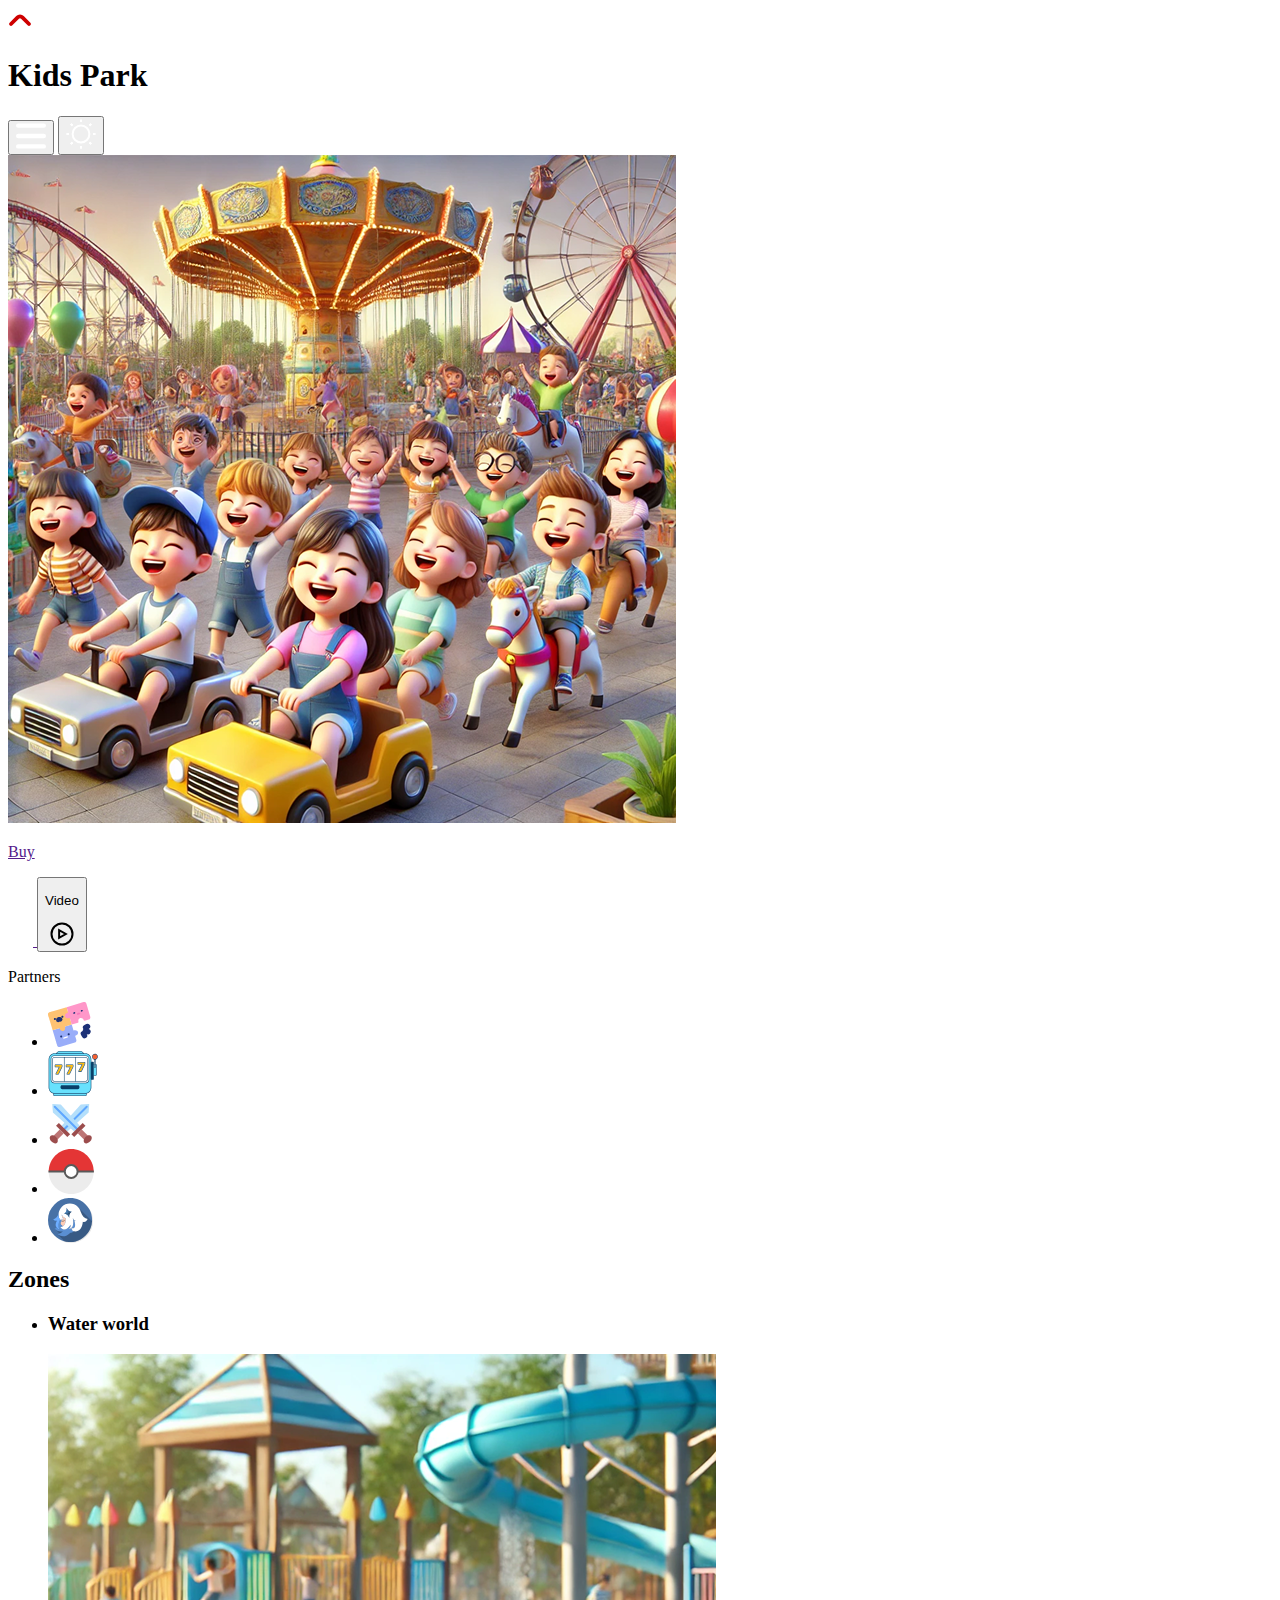
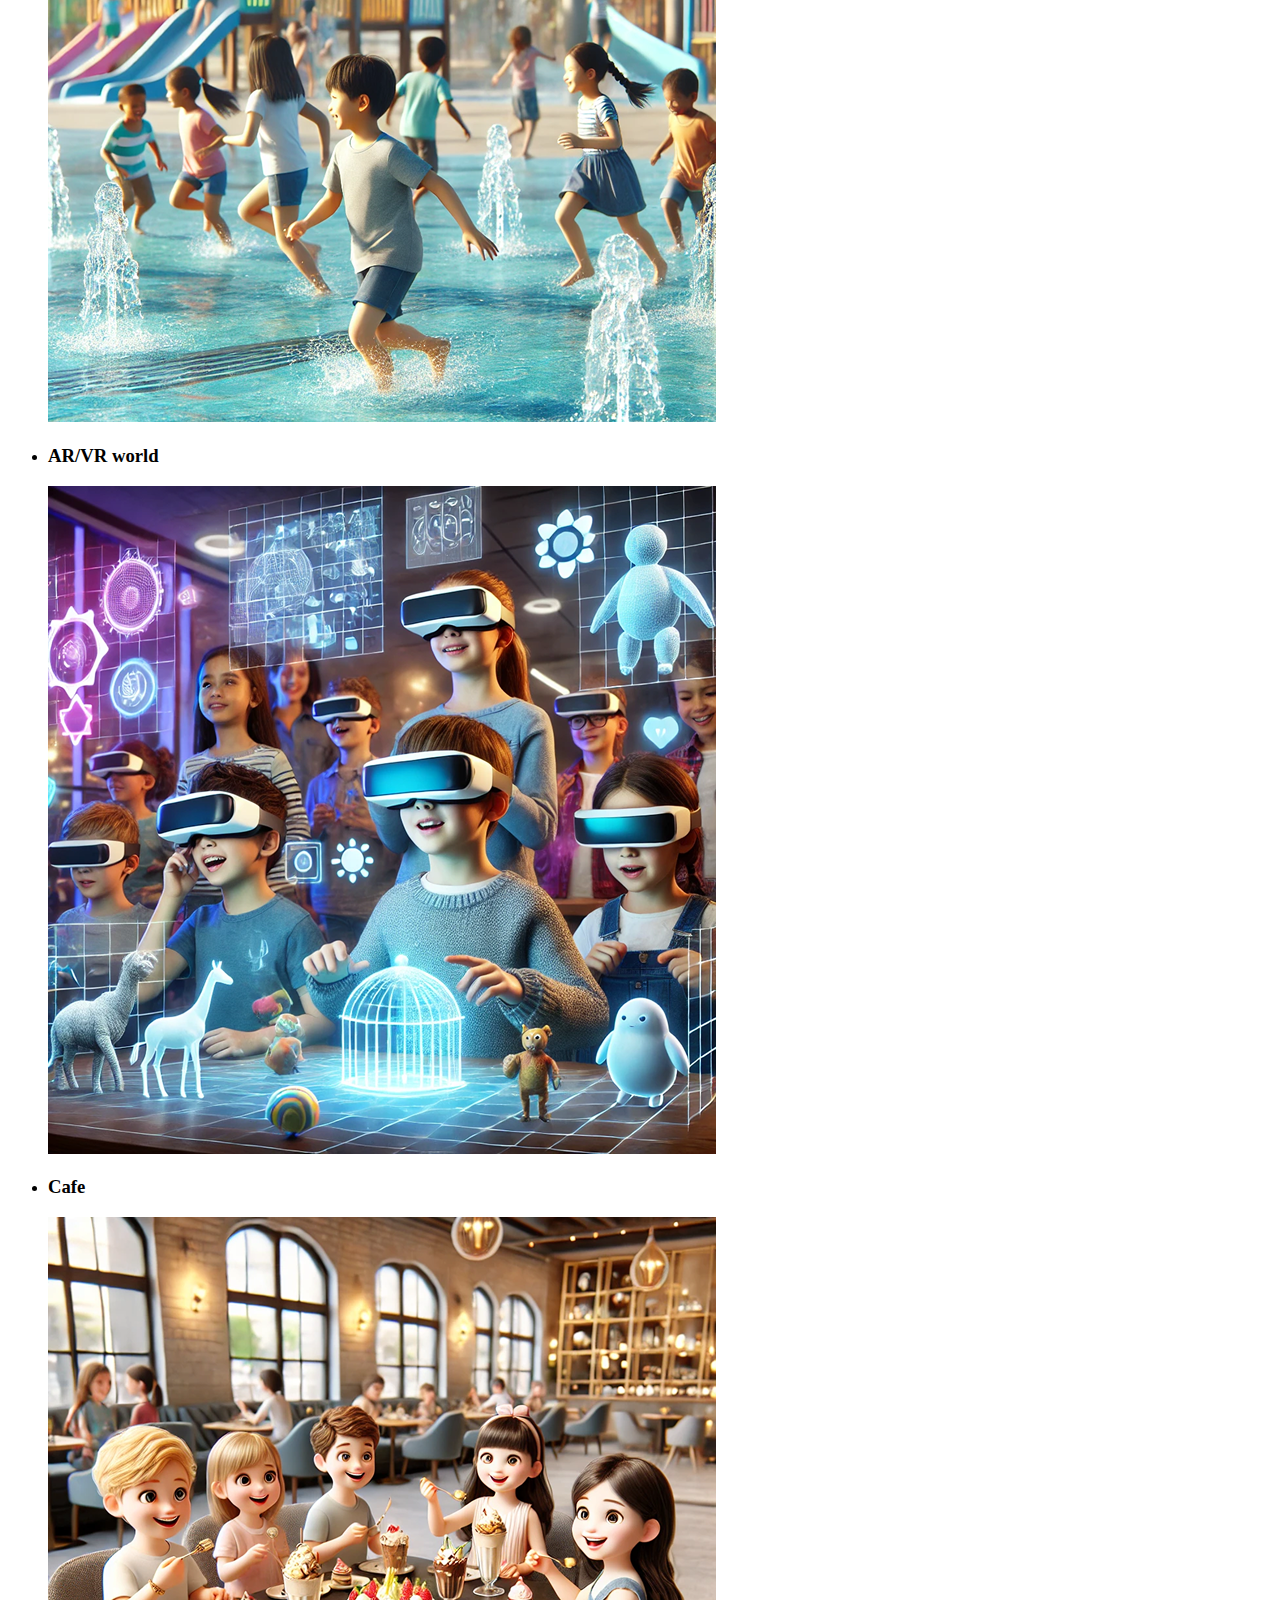
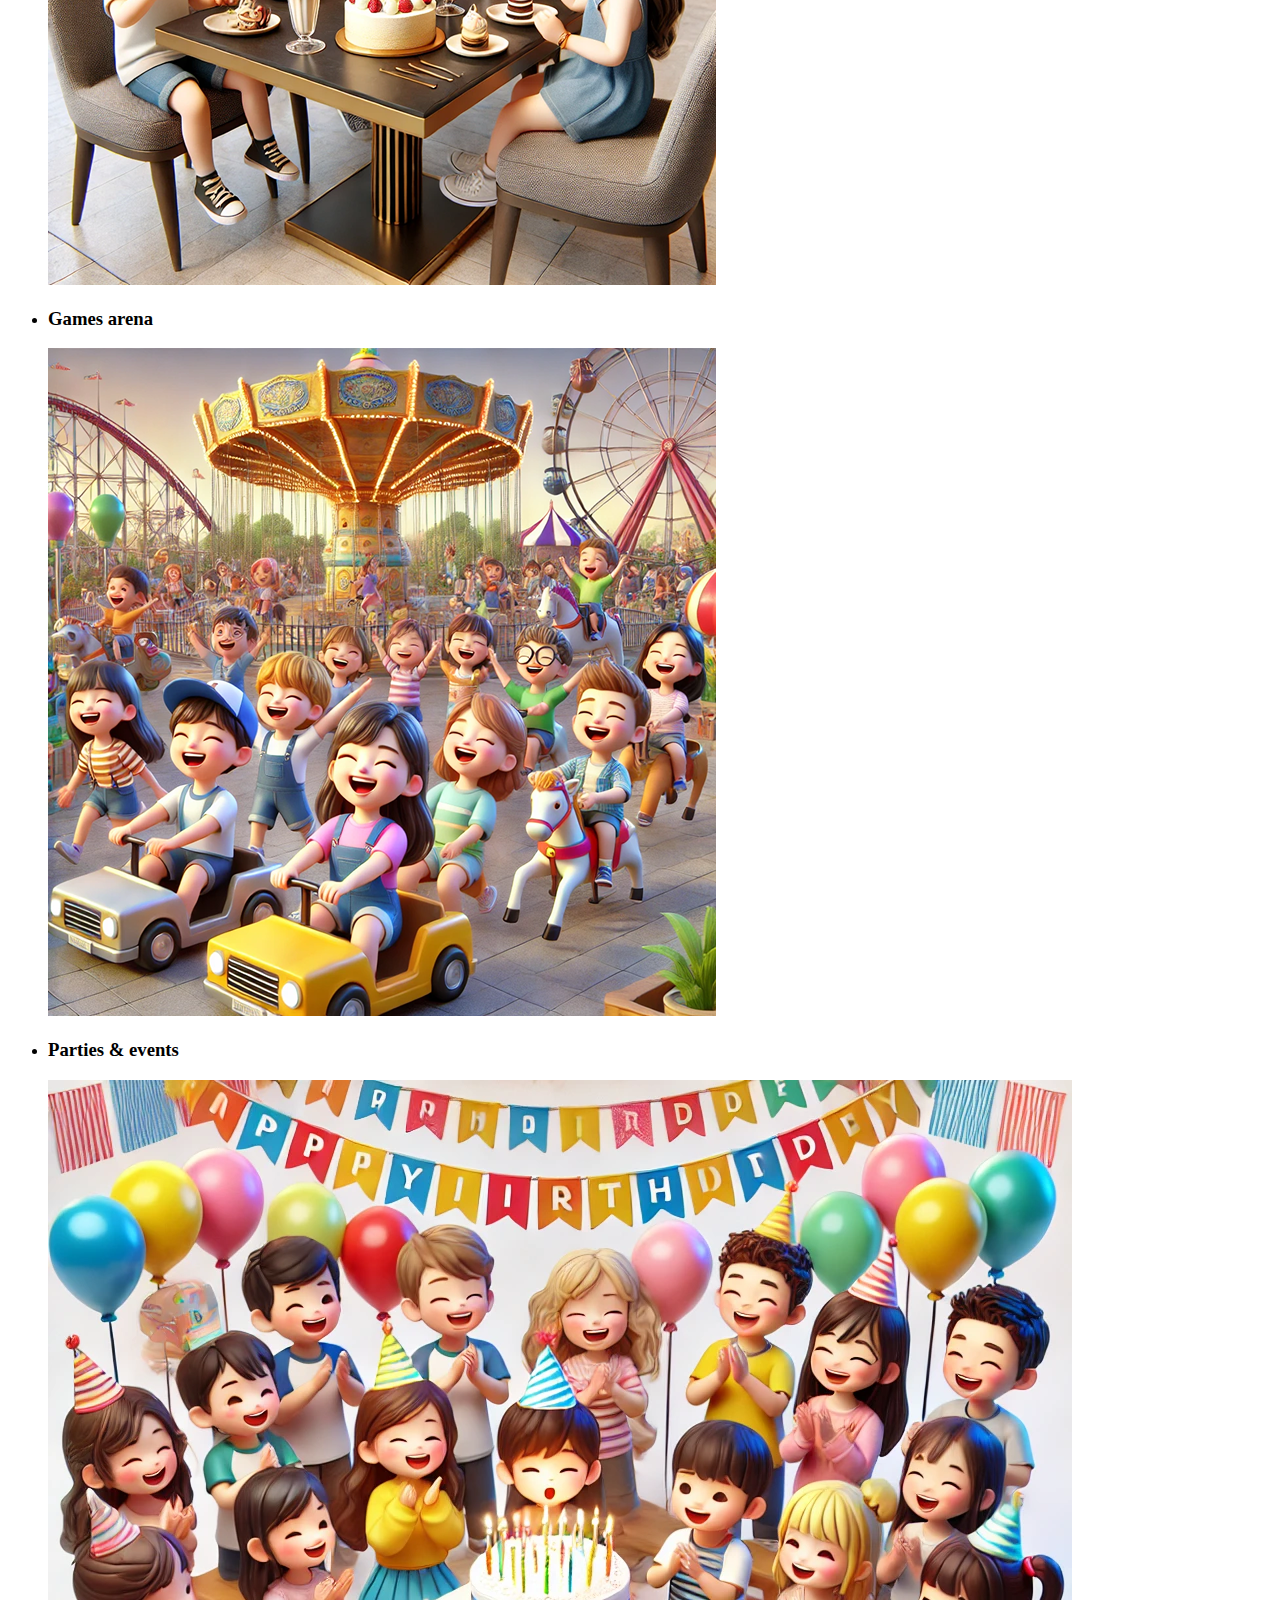
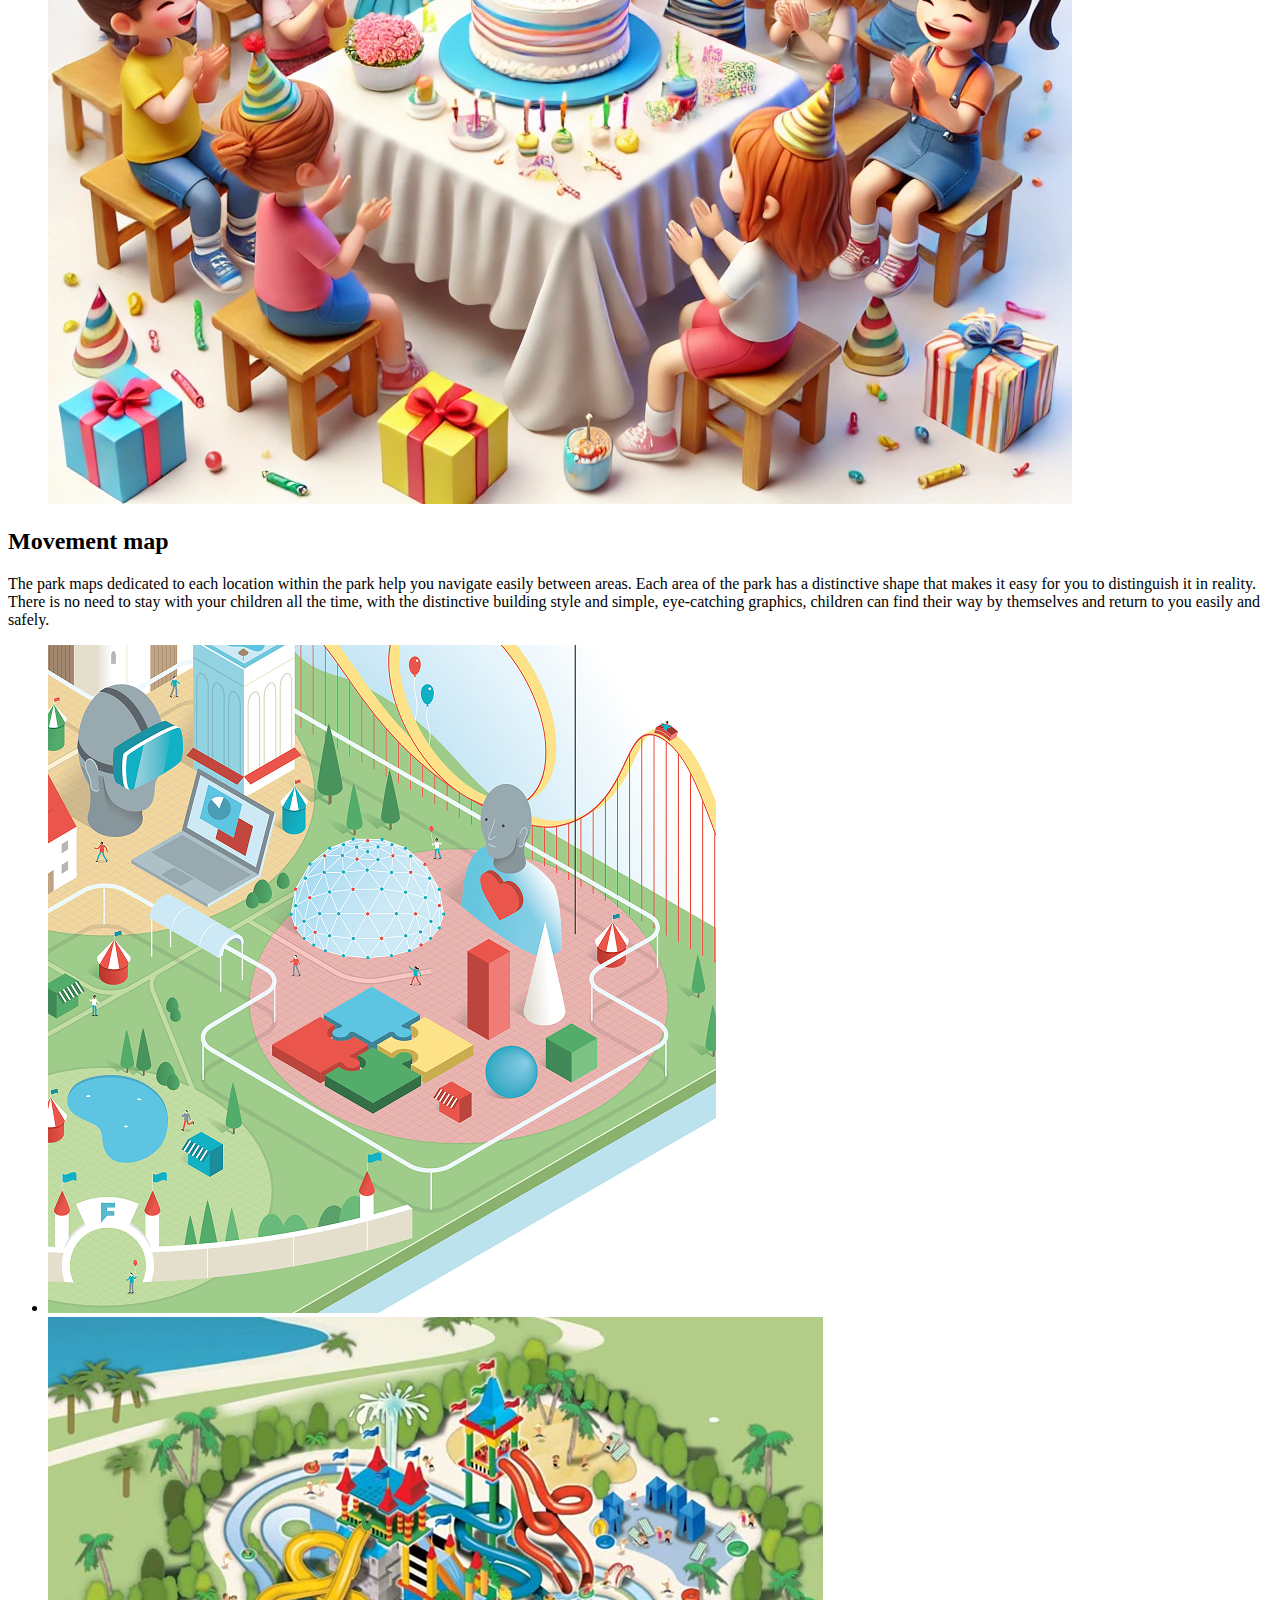
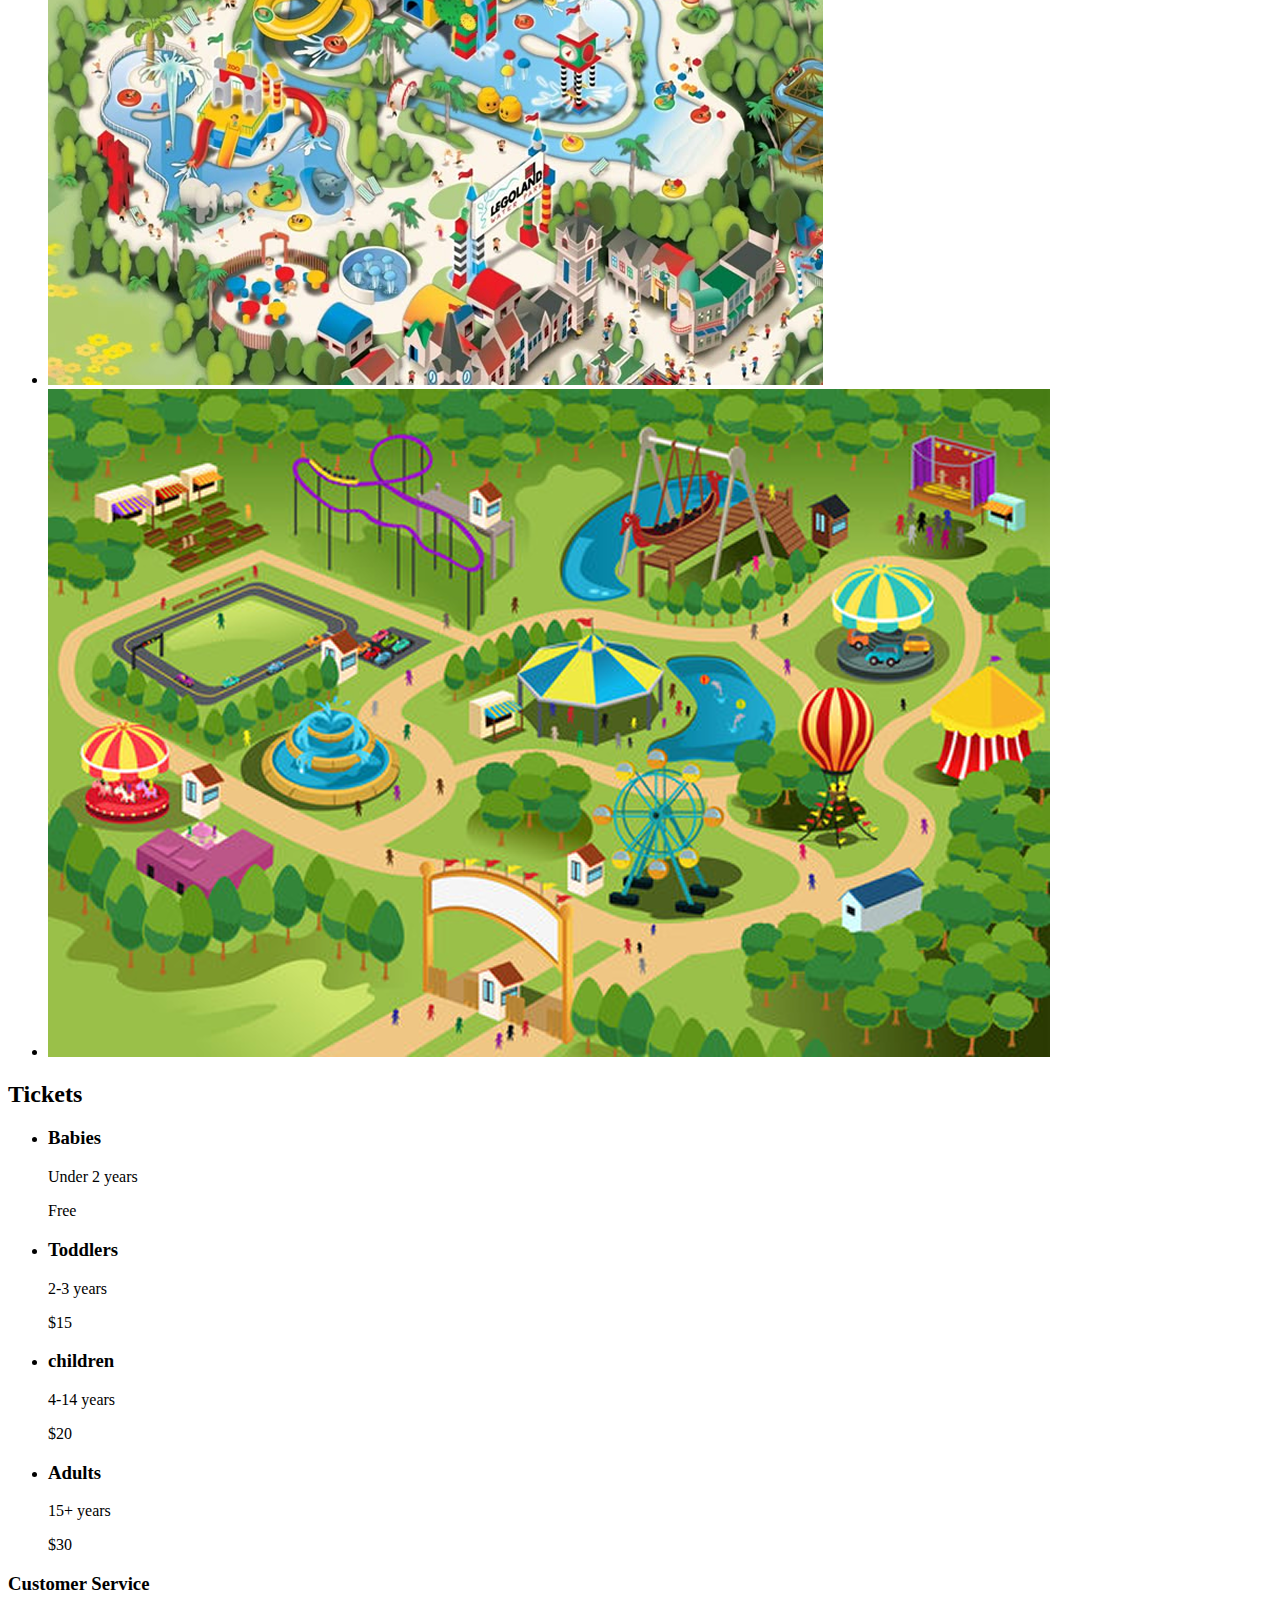
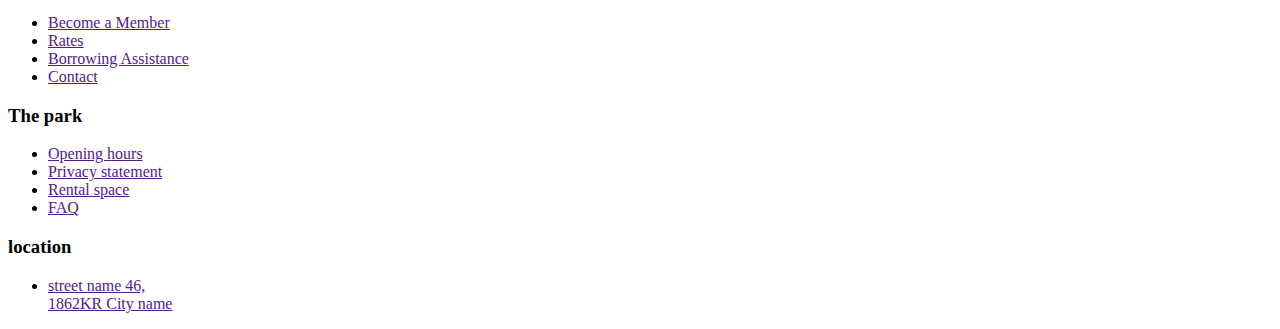
<file: index.html>
<!DOCTYPE html>
<html lang="en">
  <head>
    <meta charset="UTF-8" />
    <meta name="viewport" content="width=device-width, initial-scale=1.0" />
    <title>Kids park</title>

    <link rel="preconnect" href="https://fonts.googleapis.com" />
    <link rel="preconnect" href="https://fonts.gstatic.com" crossorigin />
    <link
      href="https://fonts.googleapis.com/css2?family=Noto+Sans+Arabic:wght@100..900&display=swap"
      rel="stylesheet"
    />

    <link rel="stylesheet" href="./styles/styles.css" />
  </head>
  <body>
    <a href="">
      <img src="./images/to-top-arrow.svg" alt="to top arrow icon" />
    </a>

    <header>
      <h1>Kids Park</h1>

      <button id="menu">
        <img src="./images/menu.svg" alt="menu icon" />
      </button>
      <button id="mode">
        <img src="./images/sun_icon.svg" alt="sun icon" />
      </button>

      <!-- <nav>
        <button class="buttonStyles">X</button>
        <ul>
          <li>
            <a href="">Home</a>
          </li>
          <li>
            <a href="">Contact</a>
          </li>
          <li>
            <p>normale text</p>
          </li>
          <li>
            <a href="">Prices</a>
          </li>
          <li>
            <a href="">About us</a>
          </li>
        </ul>
      </nav> -->
    </header>

    <main>
      <section>
        <img
          src="./images/backgrounds/Games_arena.png"
          alt="3d childs play in a park made with AI"
        />

        <a href="">
          <p>Buy</p>
          <img src="./images/shopping_bag.svg" alt="shopping bag" />
        </a>
        <button>
          <p>Video</p>
          <img src="./images/play_icon.svg" alt="play icon" />
        </button>

        <p>Partners</p>

        <ul>
          <li>
            <img src="./images/puzzle_icon.svg" alt="puzzle icon" />
          </li>
          <li>
            <img src="./images/slot_machine_icon.svg" alt="slotmachine icon" />
          </li>
          <li>
            <img src="./images/sword_icon.svg" alt="swords icon" />
          </li>
          <li>
            <img src="./images/poke_icon.svg" alt="pokeball icon" />
          </li>
          <li>
            <img
              src="./images/GenshinImpact_icon.svg"
              alt="Genshin Impact icon"
            />
          </li>
        </ul>
      </section>

      <section>
        <h2>Zones</h2>
        <ul>
          <li>
            <h3>Water world</h3>
            <img
              src="./images/backgrounds/water_arena.png"
              alt="water arena made with AI"
            />
          </li>
          <li>
            <h3>AR/VR world</h3>
            <img
              src="./images/backgrounds/AR_VR_games.png"
              alt="3d kids play with AR/VR glasses made with AI"
            />
          </li>
          <li>
            <h3>Cafe</h3>
            <img
              src="./images/backgrounds/cafe.png"
              alt="3d kids in a cafe made with AI"
            />
          </li>
          <li>
            <h3>Games arena</h3>
            <img
              src="./images/backgrounds/Games_arena.png"
              alt="3d kids play in the games arena made with AI"
            />
          </li>
          <li>
            <h3>Parties & events</h3>
            <img
              src="./images/backgrounds/events.webp"
              alt="3d kids in a party made with AI"
            />
          </li>
        </ul>
      </section>
      <section>
        <h2>Movement map</h2>
        <p>
          The park maps dedicated to each location within the park help you
          navigate easily between areas. Each area of ​the park has a
          distinctive shape that makes it easy for you to distinguish it in
          reality. There is no need to stay with your children all the time,
          with the distinctive building style and simple, eye-catching graphics,
          children can find their way by themselves and return to you easily and
          safely.
        </p>
        <ul>
          <li><img src="./images/backgrounds/map1.png" alt="map 1" /></li>
          <li><img src="./images/backgrounds/map2.png" alt="map 2" /></li>
          <li><img src="./images/backgrounds/map3.png" alt="map 3" /></li>
        </ul>
      </section>
      <section>
        <h2>Tickets</h2>
        <ul>
          <li>
            <h3>Babies</h3>
            <p>Under 2 years</p>
            <p>Free</p>
          </li>
          <li>
            <h3>Toddlers</h3>
            <p>2-3 years</p>
            <p>$15</p>
          </li>
          <li>
            <h3>children</h3>
            <p>4-14 years</p>
            <p>$20</p>
          </li>
          <li>
            <h3>Adults</h3>
            <p>15+ years</p>
            <p>$30</p>
          </li>
        </ul>
      </section>
    </main>
    <footer>
      <nav>
        <h3>Customer Service</h3>
        <ul>
          <li>
            <a href="">Become a Member </a>
          </li>
          <li>
            <a href="">Rates</a>
          </li>
          <li>
            <a href="">Borrowing Assistance</a>
          </li>
          <li>
            <a href="">Contact</a>
          </li>
        </ul>
      </nav>

      <nav>
        <h3>The park</h3>
        <ul>
          <li>
            <a href="">Opening hours </a>
          </li>
          <li>
            <a href="">Privacy statement </a>
          </li>
          <li>
            <a href="">Rental space</a>
          </li>
          <li>
            <a href=""> FAQ </a>
          </li>
        </ul>
      </nav>

      <nav>
        <h3>location</h3>
        <ul>
          <li>
            <a href=""
              >street name 46, <br />
              1862KR City name</a
            >
          </li>
        </ul>
      </nav>
    </footer>
  </body>
</html>
</file>
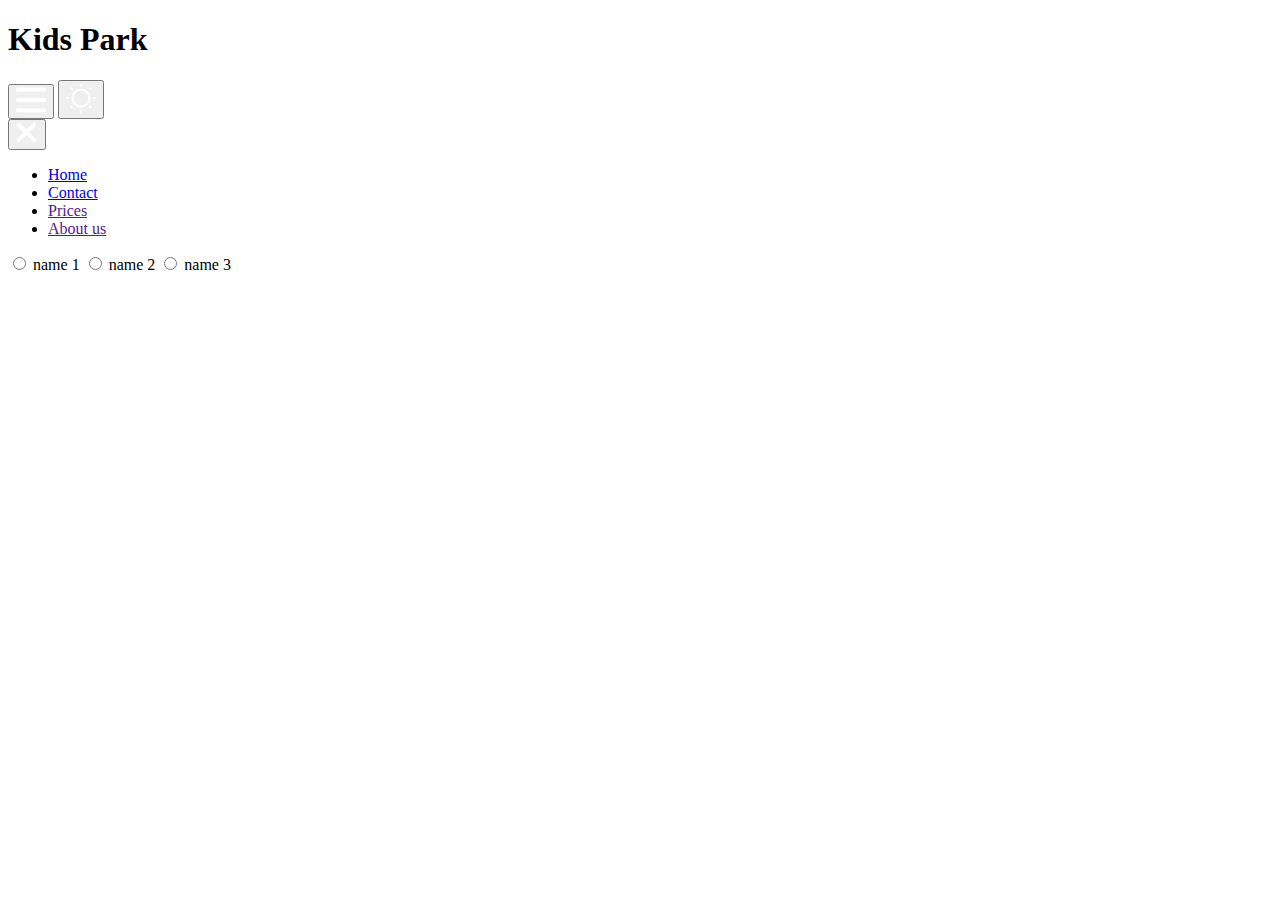
<file: contact.html>
<!DOCTYPE html>
<html lang="en">
  <head>
    <meta charset="UTF-8" />
    <meta name="viewport" content="width=device-width, initial-scale=1.0" />
    <title>Contact</title>
    <link rel="stylesheet" href="./styles/styles.css" />
  </head>
  <body>
    <header>
      <h1><span>Kids</span> Park</h1>

      <button id="menu">
        <img src="./images/menu.svg" alt="menu icon" />
      </button>
      <button id="mode">
        <img src="./images/sun_icon.svg" alt="sun icon" />
      </button>

      <nav>
        <button class="buttonStyles">
          <img src="./images/close.svg" alt="close icon" />
        </button>
        <ul>
          <li>
            <a href="./index.html">Home</a>
          </li>
          <li class="active">
            <a href="#">Contact</a>
          </li>

          <li>
            <a href="">Prices</a>
          </li>
          <li>
            <a href="">About us</a>
          </li>
        </ul>
      </nav>
    </header>

    <form>
      <input type="radio" name="name" id="1" placeholder="Name" required />
      <label for="1">name 1</label>

      <input type="radio" name="name" id="2" placeholder="Name" required />
      <label for="2">name 2</label>

      <input type="radio" name="name" id="3" placeholder="Name" required />
      <label for="3">name 3</label>
    </form>
  </body>
</html>
</file>
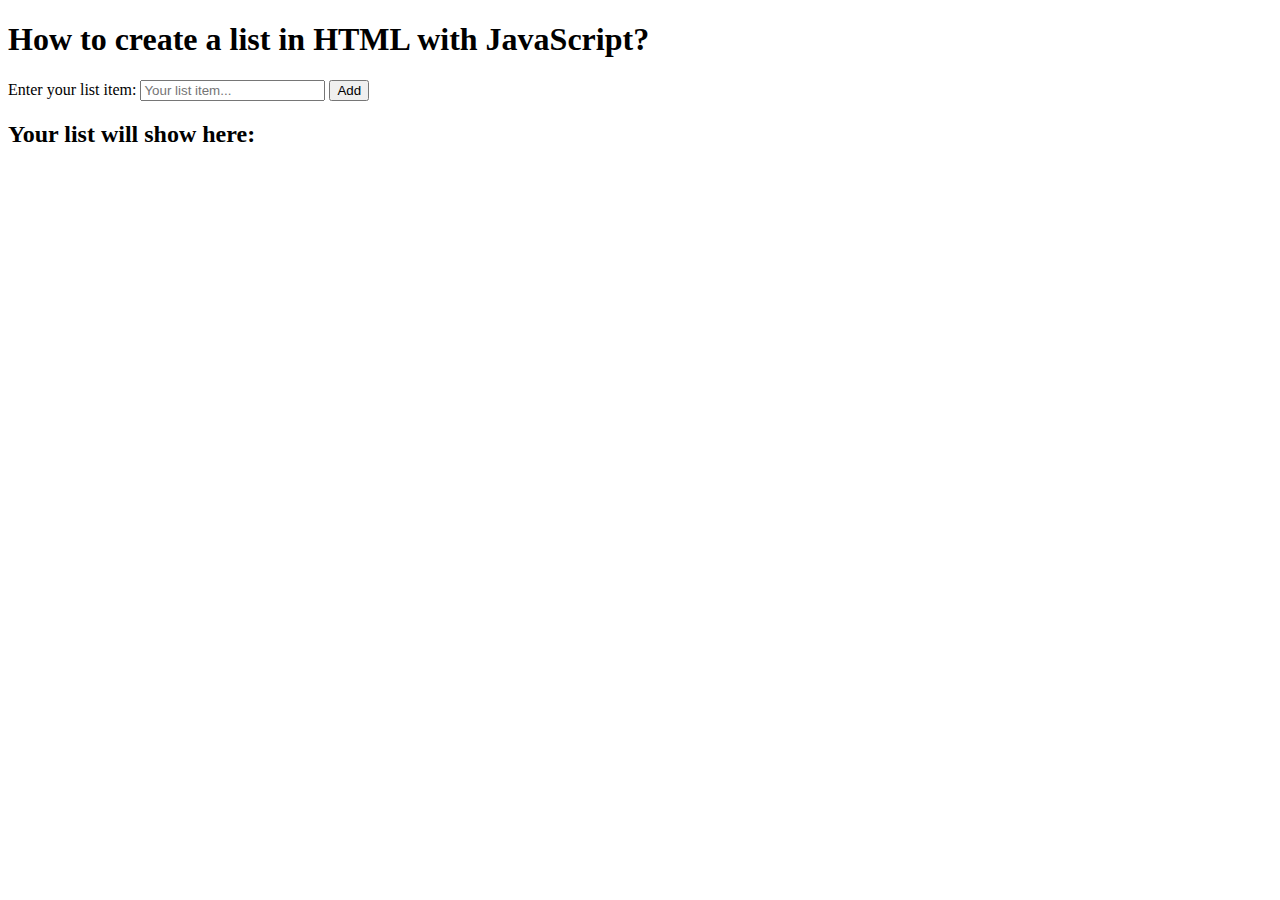
<file: createList.html>
<!DOCTYPE html>
<html lang="en">
  <head>
    <meta charset="UTF-8" />
    <meta name="viewport" content="width=device-width, initial-scale=1.0" />
    <title>Create List</title>
  </head>
  <body>
    <h1>How to create a list in HTML with JavaScript?</h1>

    <label>
      Enter your list item:
      <input type="text" placeholder="Your list item..." />
      <button>Add</button>
    </label>

    <h2>Your list will show here:</h2>
    <ol></ol>

    <script src="./script/createListScript.js"></script>
  </body>
</html>
</file>
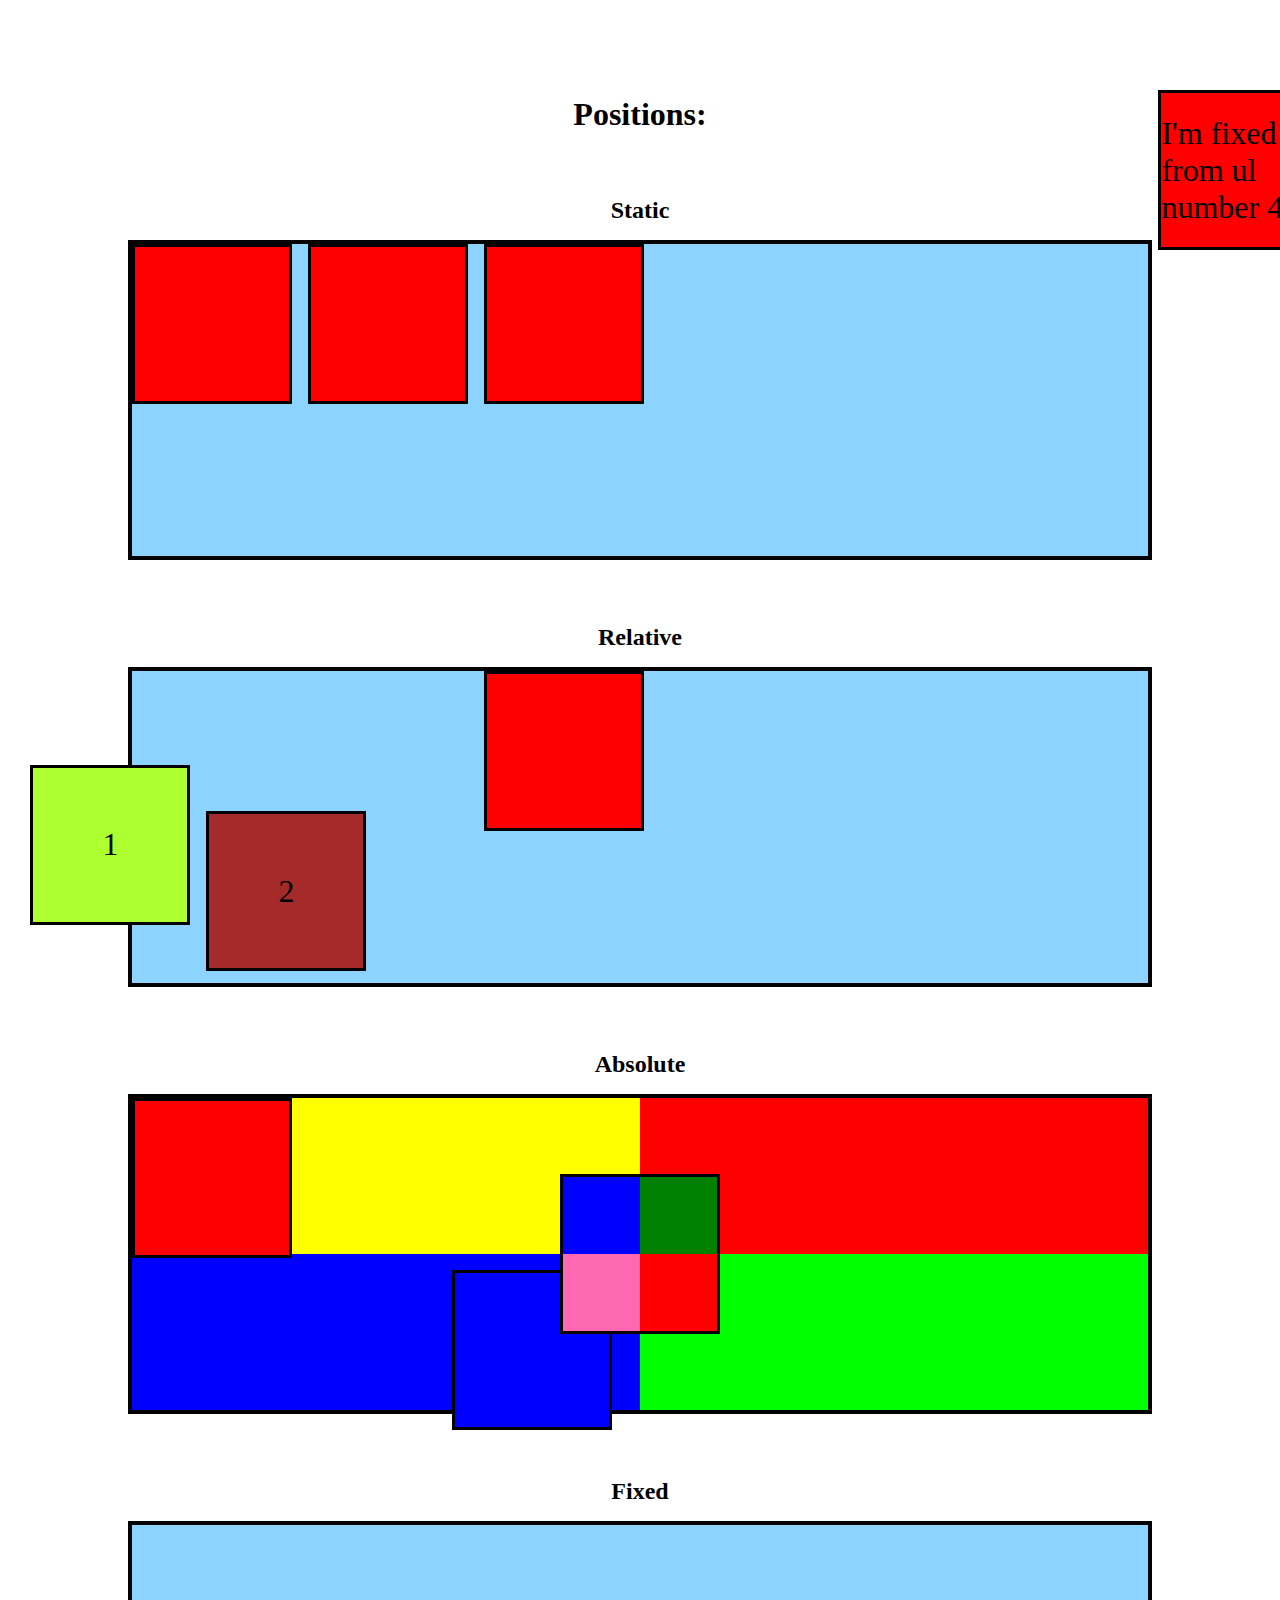
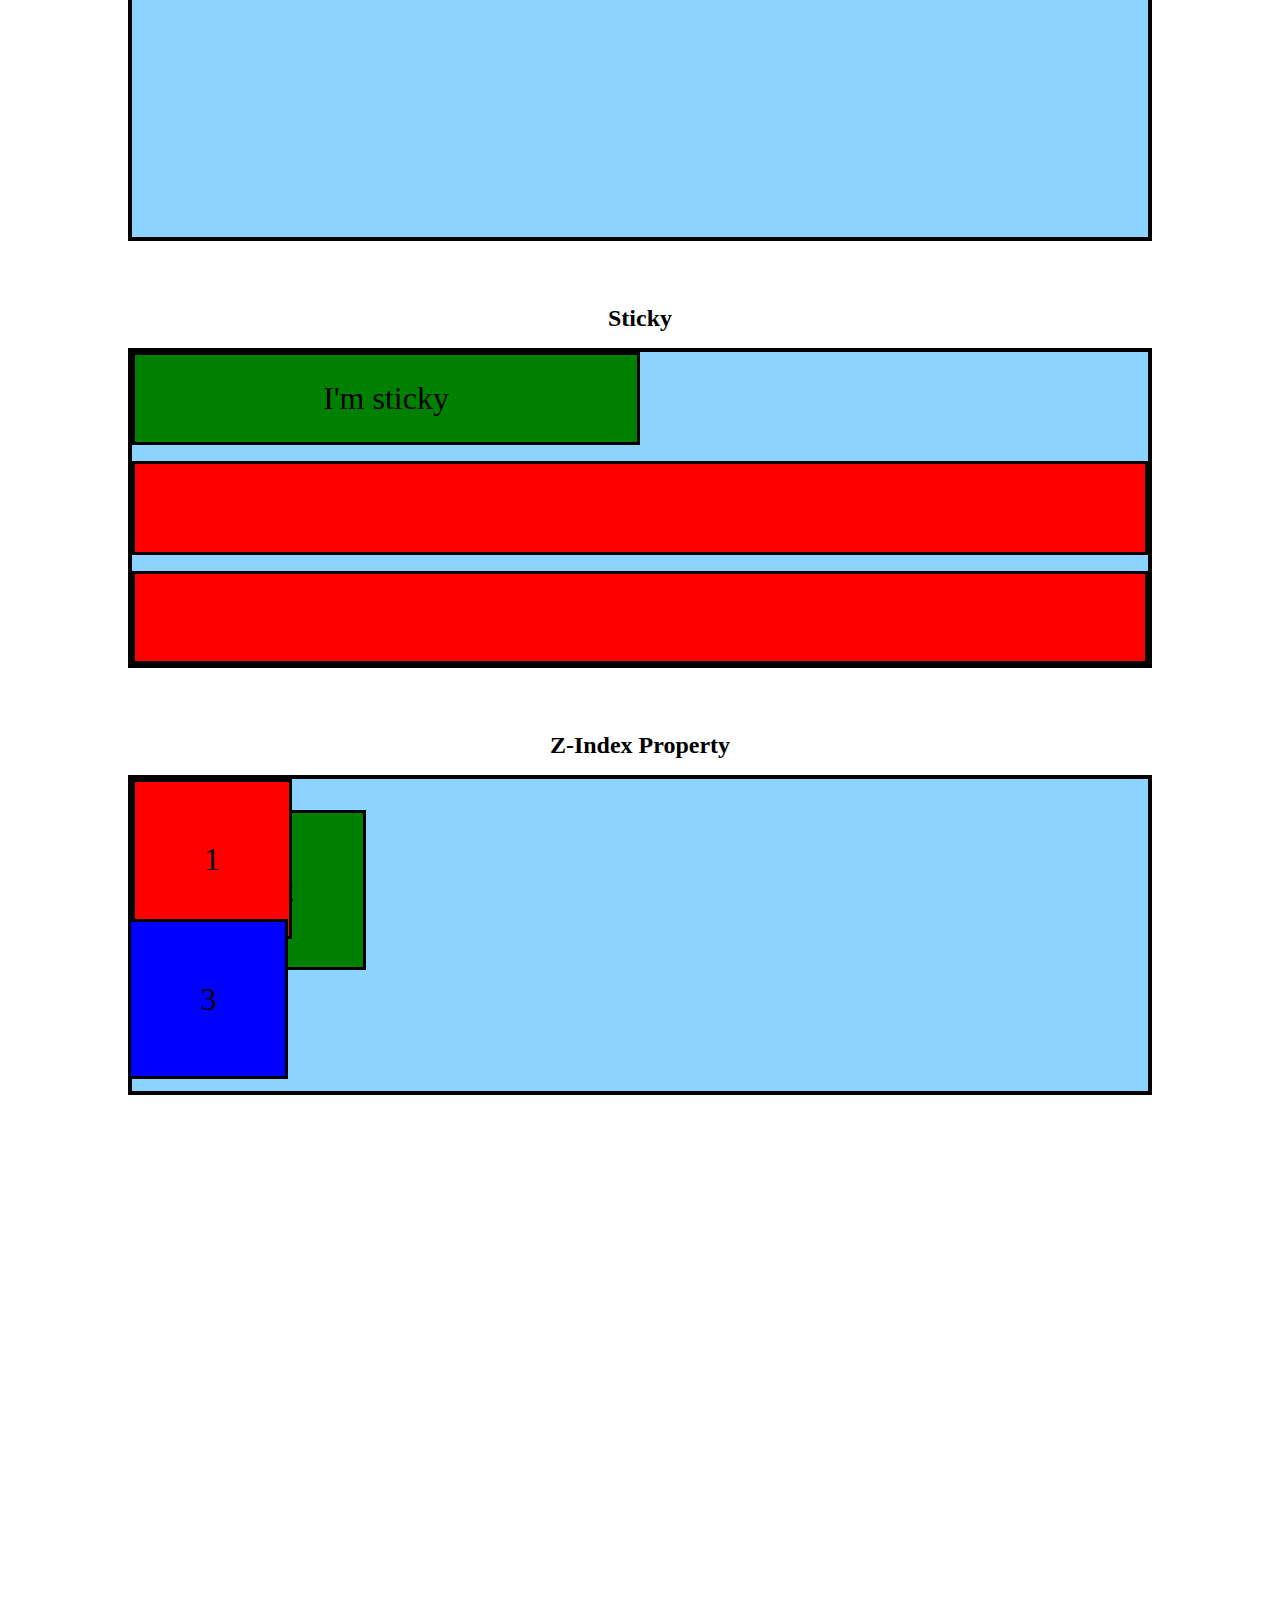
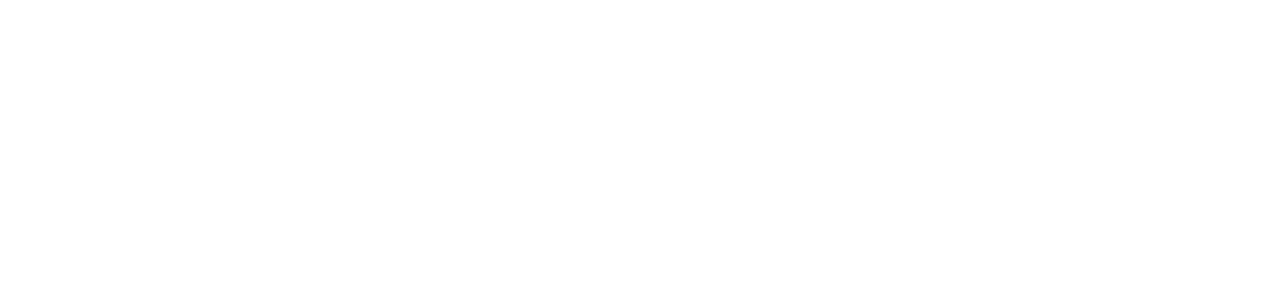
<file: postions.html>
<!DOCTYPE html>
<html lang="en">
  <head>
    <meta charset="UTF-8" />
    <meta name="viewport" content="width=device-width, initial-scale=1.0" />
    <title>Positions</title>
    <link rel="stylesheet" href="./styles/positions.css" />
  </head>
  <body>
    <h1>Positions:</h1>

    <h2>static</h2>
    <ul>
      <li></li>
      <li></li>
      <li></li>
    </ul>

    <h2>relative</h2>
    <ul>
      <li>1</li>
      <li>2</li>
      <li></li>
    </ul>

    <h2>absolute</h2>
    <ul>
      <li></li>
      <li></li>
      <li></li>
    </ul>

    <h2>fixed</h2>
    <ul>
      <li>I'm fixed from ul number 4</li>
    </ul>

    <h2>sticky</h2>
    <ul>
      <li>I'm sticky</li>
      <li></li>
      <li></li>
    </ul>

    <h2>z-index property</h2>
    <ul>
      <li>1</li>
      <li>2</li>
      <li>3</li>
    </ul>
  </body>
</html>
</file>
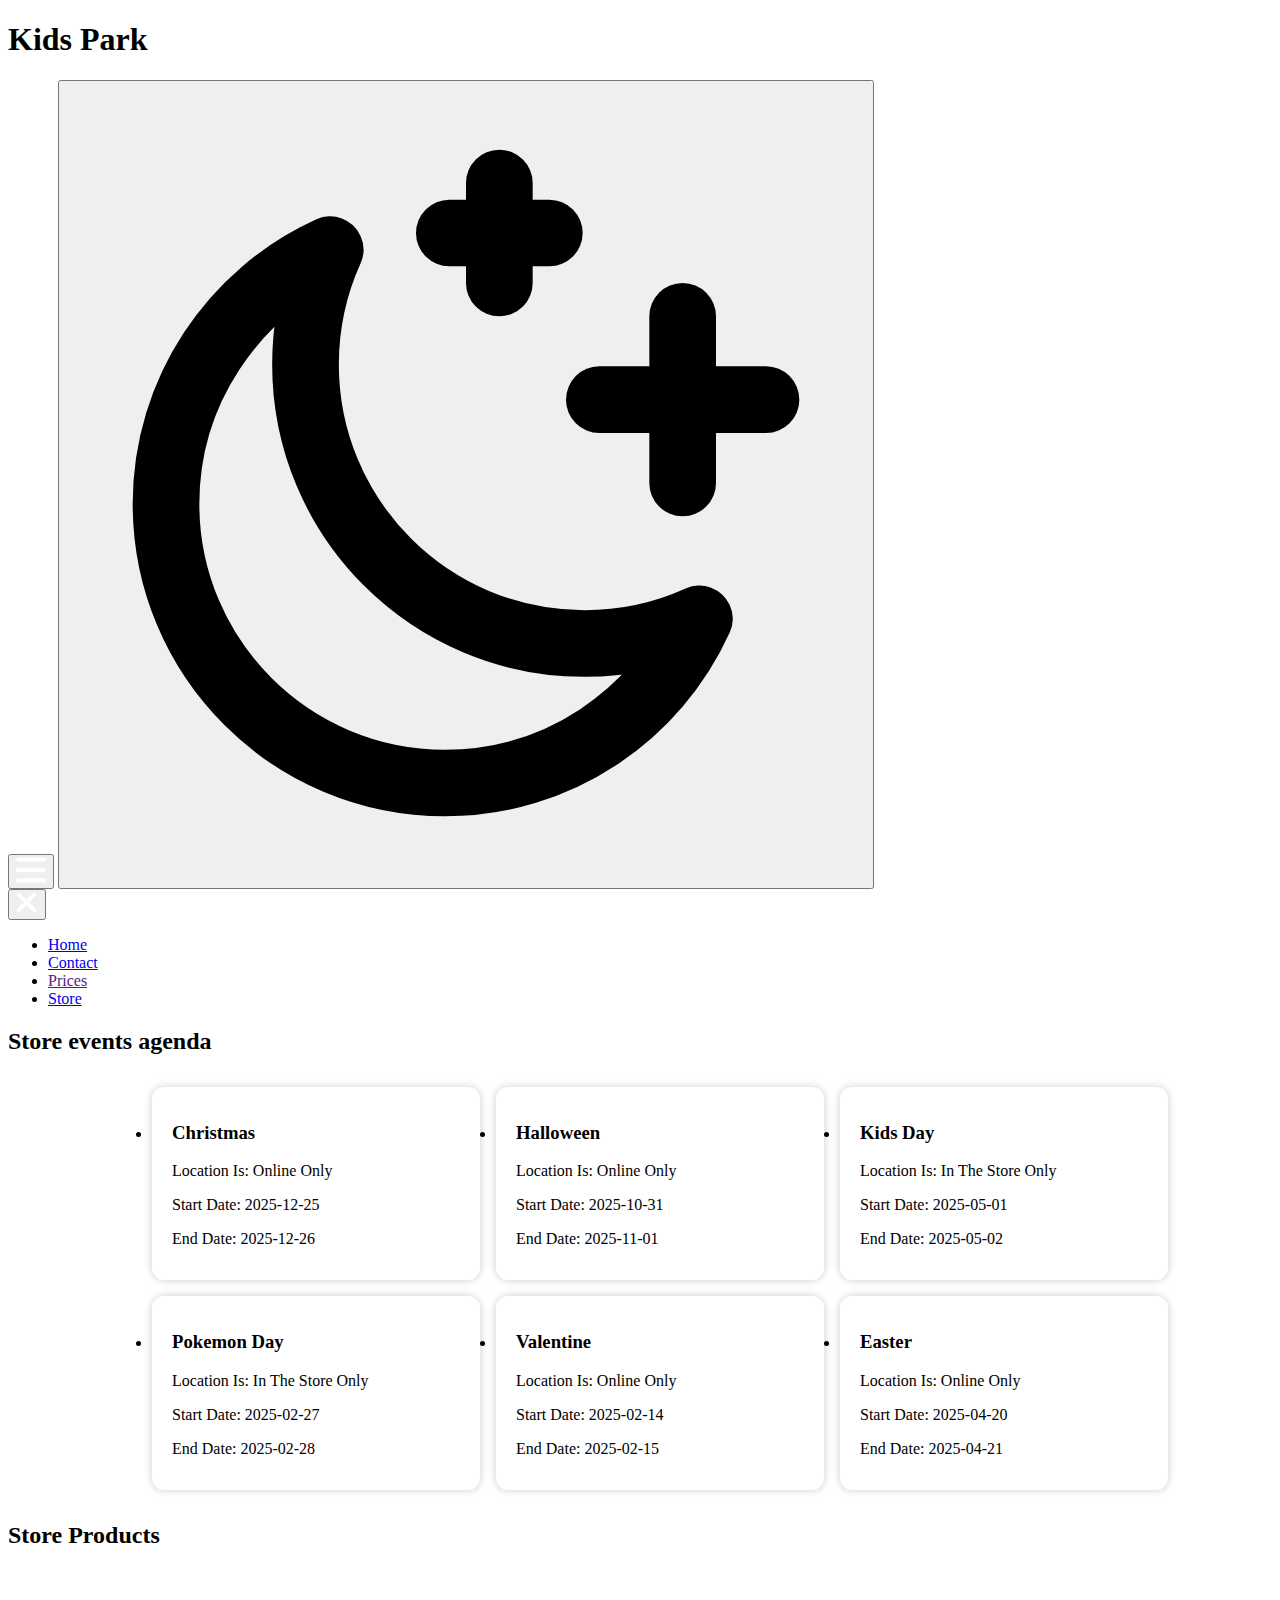
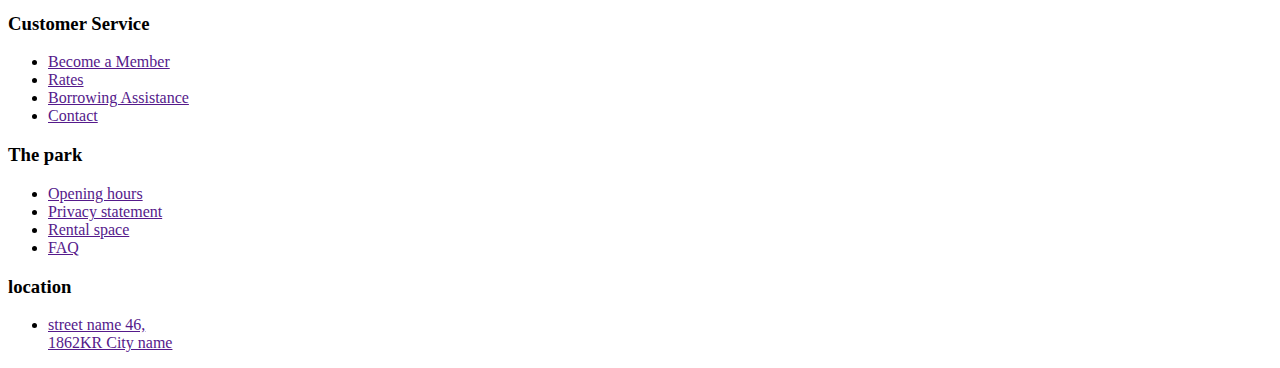
<file: store.html>
<!DOCTYPE html>
<html lang="en">
  <head>
    <meta charset="UTF-8" />
    <meta name="viewport" content="width=device-width, initial-scale=1.0" />
    <title>Kids park store</title>
    <link rel="stylesheet" href="./styles/styles.css" />
    <link rel="stylesheet" href="./styles/store.css" />
  </head>
  <body>
    <header>
      <h1><span>Kids</span> Park</h1>

      <button id="menu">
        <img src="./images/menu.svg" alt="menu icon" />
      </button>
      <button id="mode">
        <img src="./images/moon.svg" alt="moon icon" />
      </button>

      <!-- <nav class="navIsOpen"> -->
      <nav>
        <button class="buttonStyles">
          <img src="./images/close.svg" alt="close icon" />
        </button>
        <ul>
          <li>
            <a href="./index.html">Home</a>
          </li>
          <li>
            <a href="./contact.html">Contact</a>
          </li>
          <li>
            <a href="">Prices</a>
          </li>
          <li class="active">
            <a href="./store.html">Store</a>
          </li>
        </ul>
      </nav>
    </header>

    <main id="store">
      <h2>Store events agenda</h2>
      <ul></ul>

      <h2>Store Products</h2>
      <ul>
        <!-- <li>
          <h3>bulbasaur</h3>
          <p>001</p>

          <div>
            <img
              src="https://raw.githubusercontent.com/PokeAPI/sprites/master/sprites/pokemon/1.png"
              alt="bulbasaur front photo"
            />
          </div>
        </li> -->
      </ul>
    </main>

    <footer>
      <!-- first nav -->
      <nav>
        <h3>Customer Service</h3>
        <ul>
          <li>
            <a href="">Become a Member </a>
          </li>
          <li>
            <a href="">Rates</a>
          </li>
          <li>
            <a href="">Borrowing Assistance</a>
          </li>
          <li>
            <a href="">Contact</a>
          </li>
        </ul>
      </nav>

      <!-- second nav -->
      <nav>
        <h3>The park</h3>
        <ul>
          <li>
            <a href="">Opening hours </a>
          </li>
          <li>
            <a href="">Privacy statement </a>
          </li>
          <li>
            <a href="">Rental space</a>
          </li>
          <li>
            <a href=""> FAQ </a>
          </li>
        </ul>
      </nav>

      <!-- third nav -->
      <nav>
        <h3>location</h3>
        <ul>
          <li>
            <a href=""
              >street name 46, <br />
              1862KR City name</a
            >
          </li>
        </ul>
      </nav>
    </footer>

    <script src="./script/javaScript.js"></script>
    <script src="./script/storeScript.js"></script>
  </body>
</html>
</file>
<file: styles/styles.css>

</file>
<file: styles/positions.css>
* {
  box-sizing: border-box;
  margin: 0;
  padding: 0;
}
body {
  display: flex;
  flex-direction: column;
  justify-content: center;
  align-items: center;
  gap: 1em;

  padding: 6em 0 50em 0;
}

h2 {
  margin-top: 2em;
  text-transform: capitalize;
}

ul {
  width: 80%;
  height: 20em;
  list-style: none;
  background-color: rgba(0, 157, 255, 0.446);
  border: solid 0.3em black;

  display: flex;
  gap: 1em;
}

ul li {
  width: 5em;
  height: 5em;
  background-color: red;

  font-size: 2em;

  display: flex;
  justify-content: center;
  align-items: center;

  border: solid 0.1em black;
}

/* **************** */
/* position static */
/* **************** */

ul:first-of-type li {
  position: static; /* default property */
  top: 5em; /* does not work */
  left: 5em; /* does not work */
}

/* **************** */
/* position relative */
/* **************** */
ul:nth-of-type(2) li:first-of-type {
  background-color: greenyellow;
  position: relative;
  top: 30%;
  left: -10%;
}

ul:nth-of-type(2) li:nth-of-type(2) {
  background-color: brown;
  position: relative;
  right: 10%;
  bottom: -45%;
}

/* **************** */
/* position absolute */
/* **************** */
ul:nth-of-type(3) {
  position: relative; /* parent of absolute element */

  background-image: conic-gradient(#ff0000 0deg 90deg, #00ff00 90deg 180deg, #0000ff 180deg 270deg, #ffff00 270deg);
}

ul:nth-of-type(3) li:first-of-type {
  background-color: rgb(0, 0, 255);
  position: absolute; /* absolute to parent */
  right: 20px;
  bottom: -20px;
  left: 10em;
}

ul:nth-of-type(3) li:nth-of-type(2) {
  background-color: green;
  /* set the element in the center of the parent element */
  position: absolute;
  left: 50%; /* not goed because of the width of the element */
  left: calc(50% - 5em / 2);
  top: calc(50% - 5em / 2);

  background-image: conic-gradient(green 0deg 90deg, red 90deg 180deg, hotpink 180deg 270deg, blue 270deg);
}

/* **************** */
/* position fixed */
/* **************** */

ul:nth-of-type(4) li {
  position: fixed; /* fixed to the viewport */
  top: 10%;
  right: -3%;
}

/* **************** */
/* position sticky */
/* **************** */
ul:nth-of-type(5) {
  flex-direction: column;
}
ul:nth-of-type(5) li {
  width: 100%;
}

ul:nth-of-type(5) li:first-of-type {
  width: 50%;
  background-color: green;
  position: sticky;
  top: 5%;
}

/* **************** */
/* z-index property */
/* **************** */

ul:nth-of-type(6) li:first-of-type {
  position: relative;
  z-index: 1;
}

ul:nth-of-type(6) li:nth-of-type(2) {
  position: relative;
  left: -10%;
  bottom: -10%;
  background-color: green;
  /* default z-index is 0 */
}

ul:nth-of-type(6) li:nth-of-type(3) {
  position: relative;
  left: -35%;
  bottom: -45%;
  background-color: blue;
  z-index: 2;
}
</file>
<file: styles/store.css>
#store {
  color: black;
}

@media screen and (min-width: 1680px) {
  #store {
    padding: 7em 15% 0 15%;
  }
}

#store ul {
  display: flex;
  flex-wrap: wrap;
  justify-content: center;
  gap: 1em;

  margin: 2em 0;
}

#store ul li {
  flex-shrink: 0;
  width: 18em;
  background-color: var(--tertiary-color);
  box-shadow: 0 0 0.5em rgba(0, 0, 0, 0.2);
  padding: 16px 20px;
  border-radius: 12px;
  text-transform: capitalize;
}

@media screen and (min-width: 1680px) {
  #store ul:first-of-type {
    gap: 1.5em;
  }

  #store ul:first-of-type li {
    width: 36em;
  }
}

#store ul li h3 {
  font-weight: bold;
}

#store ul:first-of-type li {
  border-left: 6px solid var(--theme-color);
}

#store ul:nth-of-type(2) {
  background-color: "pink";
}

#store ul:nth-of-type(2) li {
  display: flex;
  flex-direction: column;
  justify-content: center;
  align-items: center;
  gap: 0.5em;

  position: relative;
  background-color: rgb(231, 231, 231);
}

#store ul:nth-of-type(2) li p:first-of-type {
  position: absolute;
  top: 2em;
  left: 2.5em;

  border-radius: 0.5em;
  padding: 0.2em 0.5em;
  background-color: var(--theme-color);
  color: var(--tertiary-color);
  font-weight: bold;
  font-size: 0.8em;
}

#store ul:nth-of-type(2) li div {
  order: -1;
  width: 100%;
  height: 15em;
  border-radius: 12px;

  box-shadow: 0 0 0.5em rgba(0, 0, 0, 0.2);
  background-color: var(--tertiary-color);
}

#store ul:nth-of-type(2) li div img {
  width: 100%;
  height: 100%;
  object-fit: cover;
  object-position: center;
}
</file>
